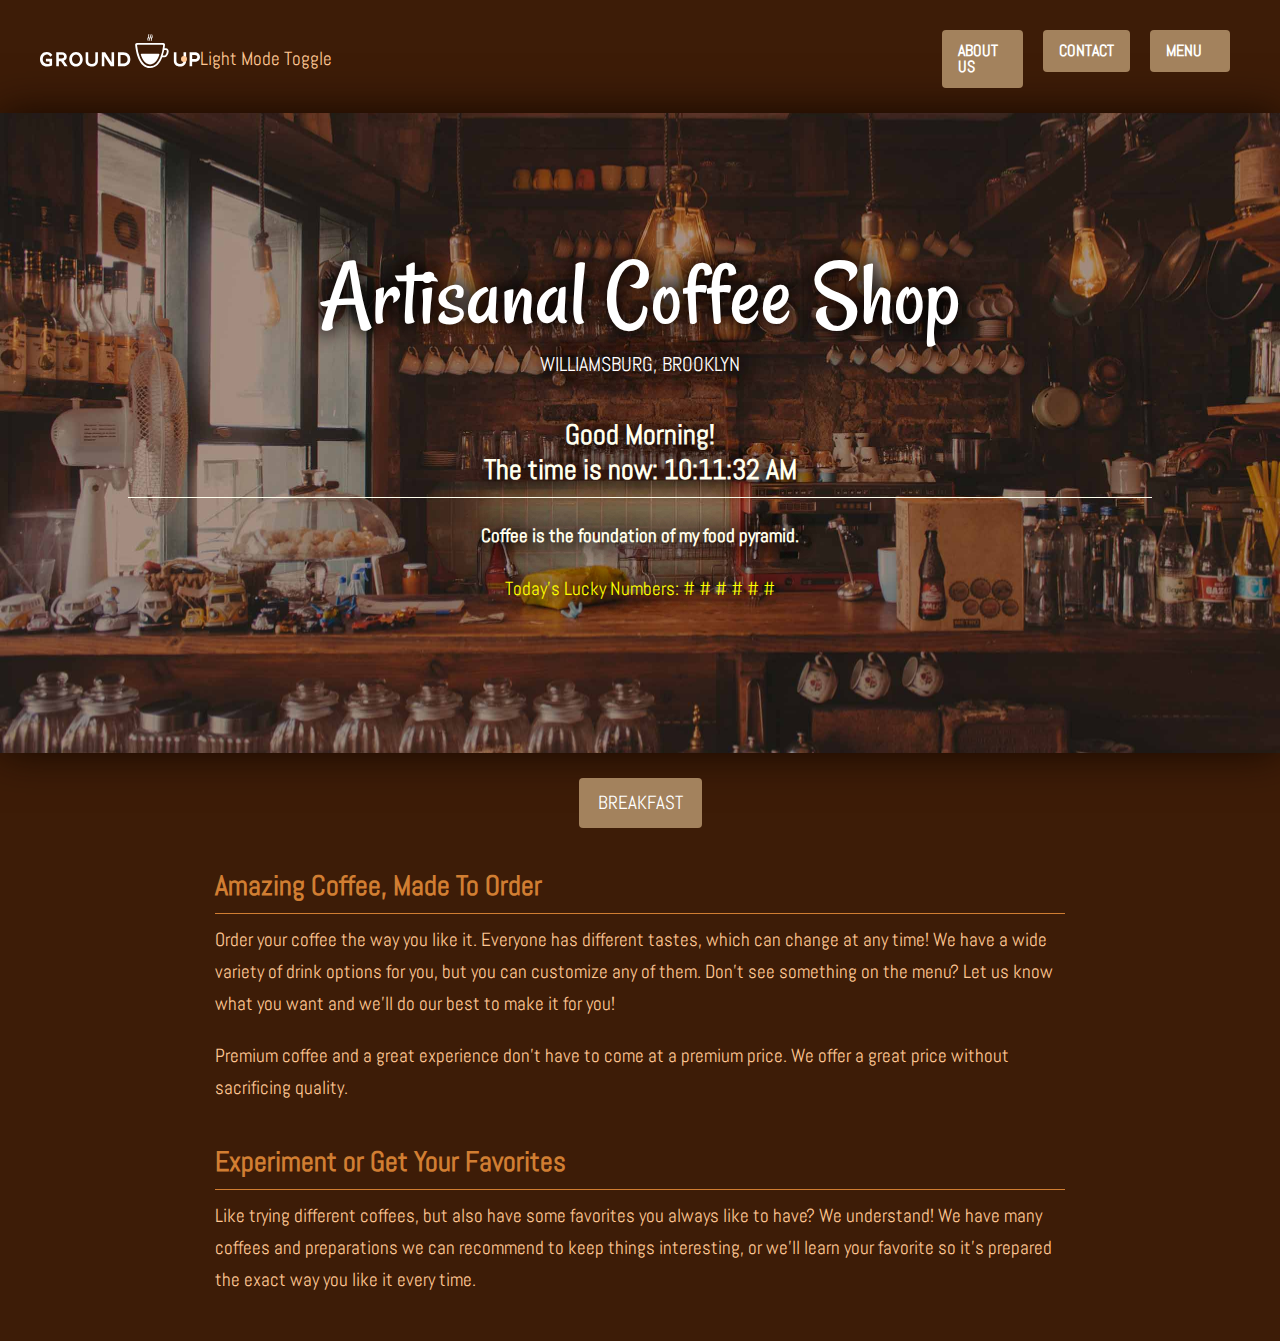
<file: index.html>
<!DOCTYPE html>
<html lang="en">
<head>
	<meta charset="UTF-8">
	<meta name="viewport" content="width=device-width, initial-scale=1">
	<title>Coffee Shop in Williamsburg, Brooklyn - Ground Up</title>
	<link rel="preconnect" href="https://fonts.googleapis.com">
	<link rel="preconnect" href="https://fonts.gstatic.com" crossorigin>
	<link href="https://fonts.googleapis.com/css2?family=Abel&family=Rancho&display=swap" rel="stylesheet">
	<link rel="stylesheet" href="css/main.css">
</head>
<body>
	<div class="wrapper">

		<header>
			<a href="index.html"><img src="img/logo.svg" class="logo" alt="Ground Up"></a>
			
			<li>
				<input type="checkbox" id="cb" checked style="position: absolute;top:-100px">
				<label for="cb"  style="margin-right: 0px;" id="light-label">Light Mode Toggle</label>
			</li>

			<!-- hamburger menu icon -->
			<label for="nav-cb">
				<img src="img/menu-icon.svg" id="burger">
			</label>
			<input type="checkbox" id="nav-cb" style="position:absolute; right:500px;top:-500px">
			<!-- to use ~ sibling selector in css, the nav must be the next sibling after the checkbox (this lets the checkbox state target the nav) -->
			


			<nav>
				<ul>
					<li class="button"><a href="about.html">About Us</a></li>
					<li class="button"><a href="menu.html">Contact</a></li>
					<li class="button"><a href="menu.html">Menu</a></li>
				</ul>
			</nav>

		</header>

		<div class="hero homepage">
			<h1>Artisanal Coffee Shop</h1>
			<h2>Williamsburg, Brooklyn</h2>
			<h3 style="color: #ffe">Timely Greeting Here</h3>
			<h4 style="color: #ffe">Foodie Quote</h4>

			<p style="color:#ff0">Today's Lucky Numbers: # # # # # #</p>

		</div>

		<main>
			<div id="current-menu">
				<!-- meal menu goes here... Breakfast, Lunch or Dinner based on current hour, which we get using JS -->
			</div>

			<h3>Amazing Coffee, Made To Order</h3>
			<p>Order your coffee the way you like it. Everyone has different tastes, which can change at any time! We have a wide variety of drink options for you, but you can customize any of them. Don’t see something on the menu? Let us know what you want and we’ll do our best to make it for you!</p>
			<p>Premium coffee and a great experience don’t have to come at a premium price. We offer a great price without sacrificing quality.</p>
		
			<h3>Experiment or Get Your Favorites</h3>
			<p>Like trying different coffees, but also have some favorites you always like to have? We understand! We have many coffees and preparations we can recommend to keep things interesting, or we’ll learn your favorite so it’s prepared the exact way you like it every time.</p>
		</main>
	</div>

	<script src="js/groundup-timely-menu.js"></script>

</body>
</html>
</file>
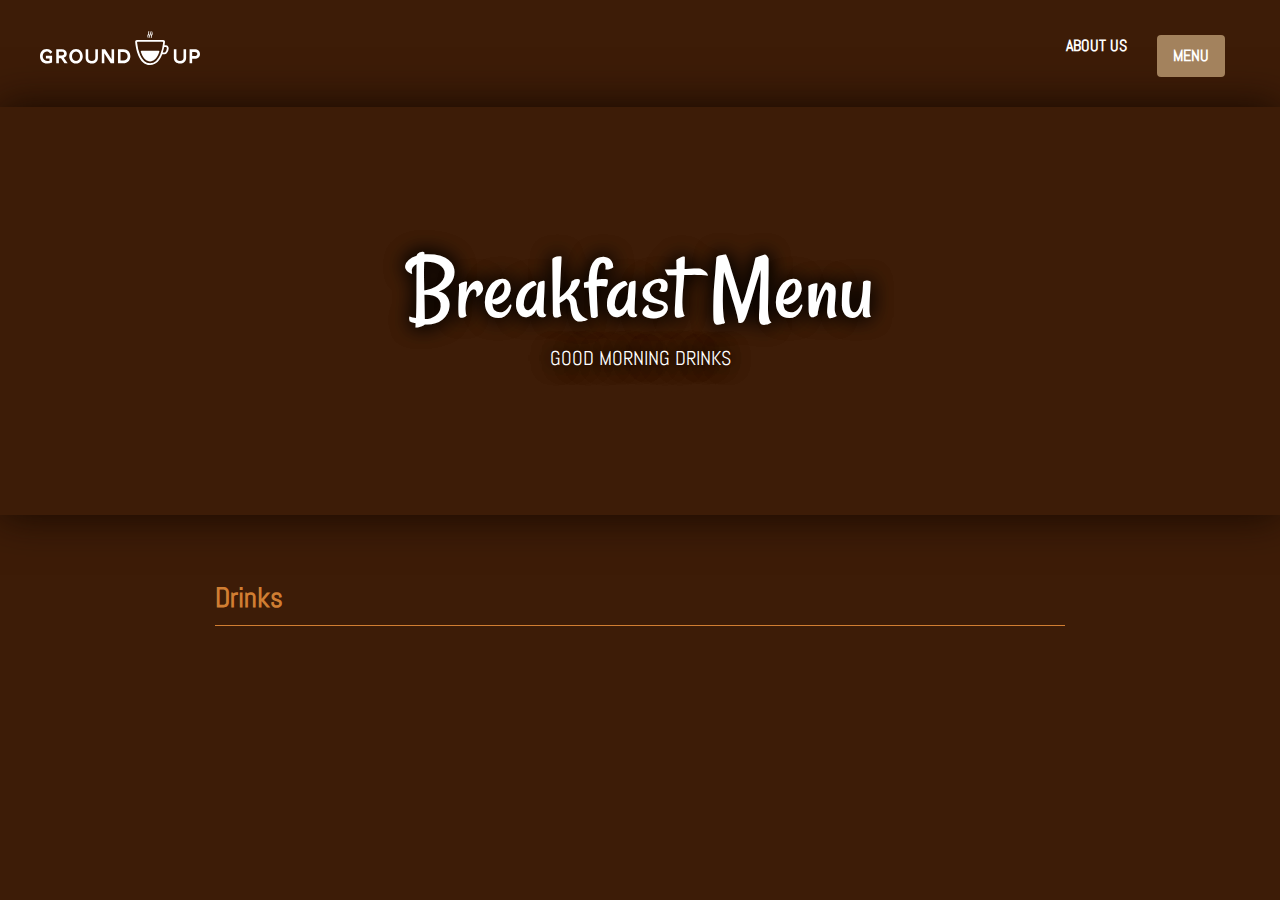
<file: breakfast.html>
<!DOCTYPE html>
<html lang="en">
<head>
	<meta charset="UTF-8">
	<meta name="viewport" content="width=device-width, initial-scale=1">
	<title>Breakfast Menu - Ground Up</title>
	<link rel="preconnect" href="https://fonts.googleapis.com">
	<link rel="preconnect" href="https://fonts.gstatic.com" crossorigin>
	<link href="https://fonts.googleapis.com/css2?family=Abel&family=Rancho&display=swap" rel="stylesheet">
	<link rel="stylesheet" href="css/main.css">
</head>
<body>
	<div class="wrapper">

		<header>
			<a href="index.html"><img src="img/logo.svg" class="logo" alt="Ground Up"></a>
			<nav>
				<ul>
					<li><a href="about.html">About Us</a></li>
					<li><a href="menu.html" class="button">Menu</a></li>
				</ul>
			</nav>
		</header>

		<div class="hero">
			<h1>Breakfast Menu</h1>
			<h2>Good Morning Drinks</h2>
		</div>

		<main>
			<h3>Drinks</h3>
		</main>
	</div>

	<script></script>
</body>
</html>
</file>
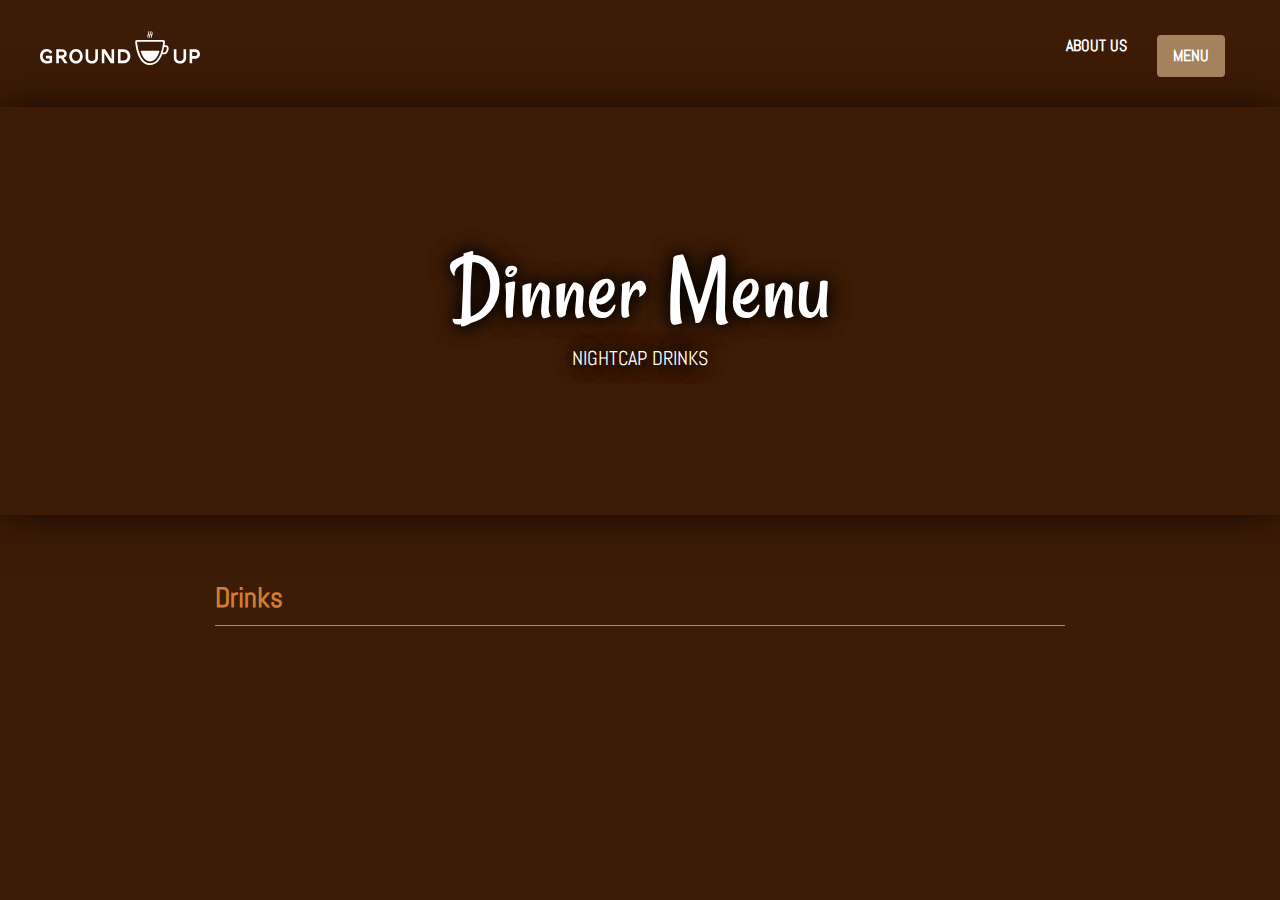
<file: dinner.html>
<!DOCTYPE html>
<html lang="en">
<head>
	<meta charset="UTF-8">
	<meta name="viewport" content="width=device-width, initial-scale=1">
	<title>Dinner Menu - Ground Up</title>
	<link rel="preconnect" href="https://fonts.googleapis.com">
	<link rel="preconnect" href="https://fonts.gstatic.com" crossorigin>
	<link href="https://fonts.googleapis.com/css2?family=Abel&family=Rancho&display=swap" rel="stylesheet">
	<link rel="stylesheet" href="css/main.css">
</head>
<body>
	<div class="wrapper">

		<header>
			<a href="index.html"><img src="img/logo.svg" class="logo" alt="Ground Up"></a>
			<nav>
				<ul>
					<li><a href="about.html">About Us</a></li>
					<li><a href="menu.html" class="button">Menu</a></li>
				</ul>
			</nav>
		</header>

		<div class="hero">
			<h1>Dinner Menu</h1>
			<h2>Nightcap Drinks</h2>
		</div>

		<main>
			<h3>Drinks</h3>
		</main>
	</div>

	<script></script>
</body>
</html>
</file>
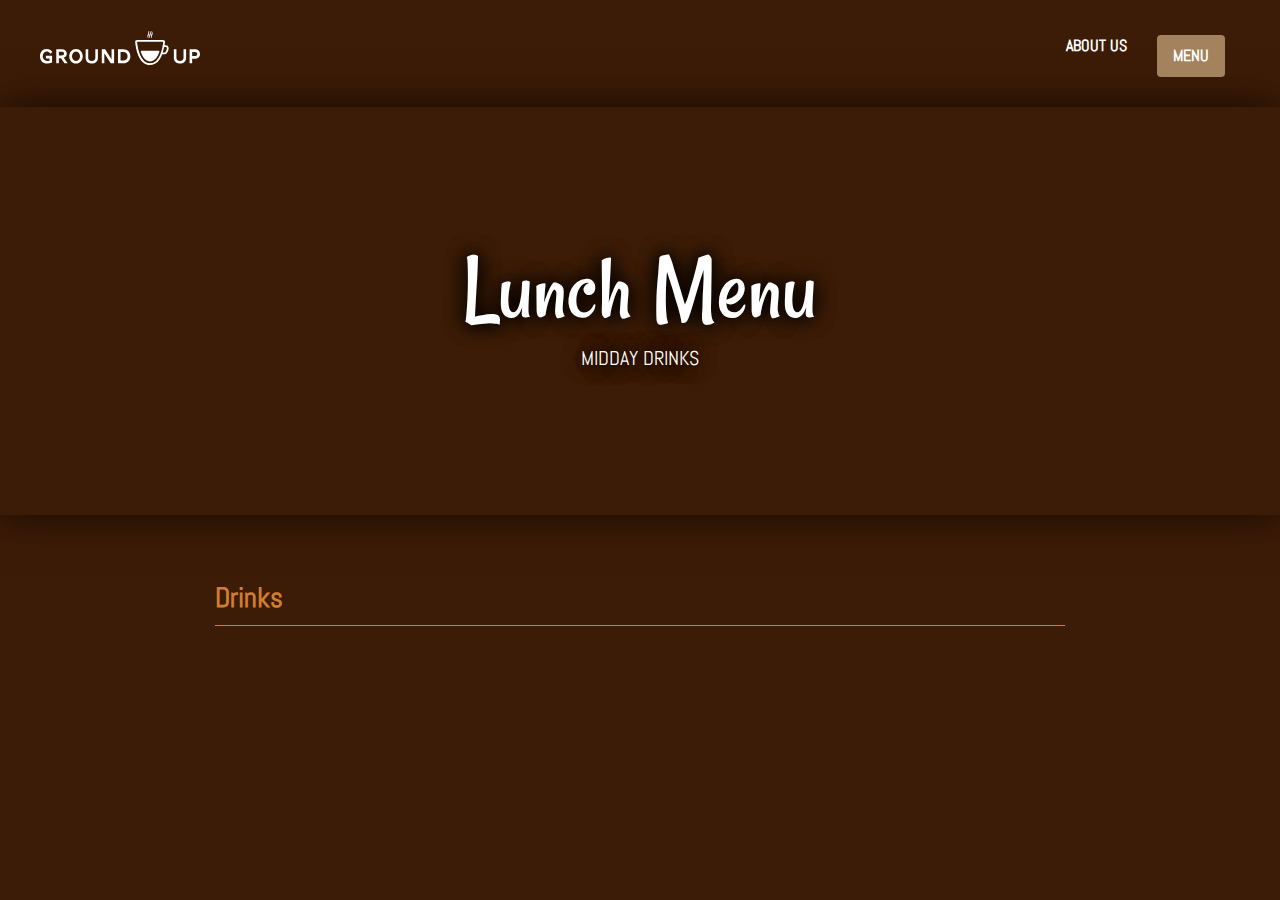
<file: lunch.html>
<!DOCTYPE html>
<html lang="en">
<head>
	<meta charset="UTF-8">
	<meta name="viewport" content="width=device-width, initial-scale=1">
	<title>Lunch Menu - Ground Up</title>
	<link rel="preconnect" href="https://fonts.googleapis.com">
	<link rel="preconnect" href="https://fonts.gstatic.com" crossorigin>
	<link href="https://fonts.googleapis.com/css2?family=Abel&family=Rancho&display=swap" rel="stylesheet">
	<link rel="stylesheet" href="css/main.css">
</head>
<body>
	<div class="wrapper">

		<header>
			<a href="index.html"><img src="img/logo.svg" class="logo" alt="Ground Up"></a>
			<nav>
				<ul>
					<li><a href="about.html">About Us</a></li>
					<li><a href="menu.html" class="button">Menu</a></li>
				</ul>
			</nav>
		</header>

		<div class="hero">
			<h1>Lunch Menu</h1>
			<h2>Midday Drinks</h2>
		</div>

		<main>
			<h3>Drinks</h3>
		</main>
	</div>

	<script></script>
</body>
</html>
</file>
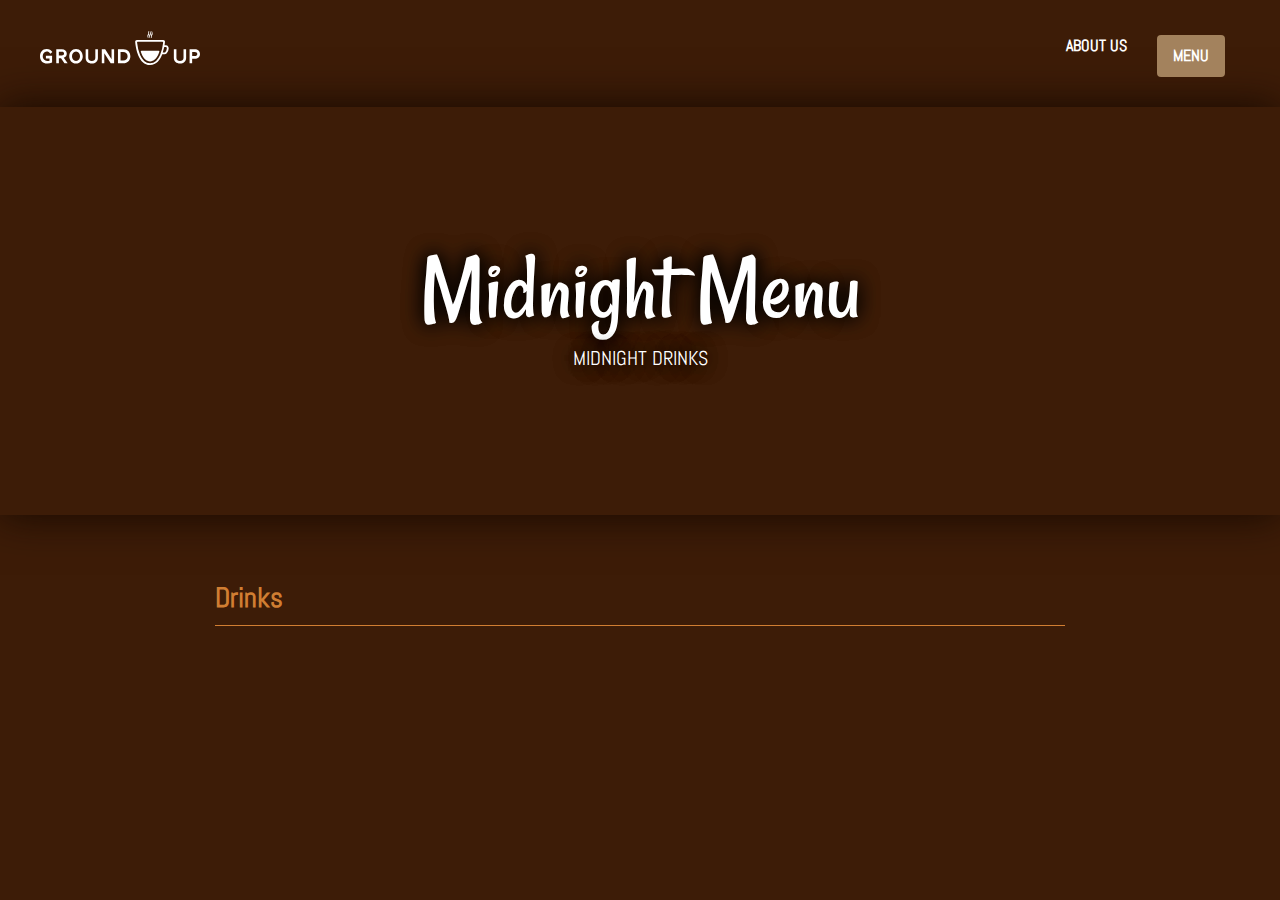
<file: midnight.html>
<!DOCTYPE html>
<html lang="en">
<head>
	<meta charset="UTF-8">
	<meta name="viewport" content="width=device-width, initial-scale=1">
	<title>Breakfast Menu - Ground Up</title>
	<link rel="preconnect" href="https://fonts.googleapis.com">
	<link rel="preconnect" href="https://fonts.gstatic.com" crossorigin>
	<link href="https://fonts.googleapis.com/css2?family=Abel&family=Rancho&display=swap" rel="stylesheet">
	<link rel="stylesheet" href="css/main.css">
</head>
<body>
	<div class="wrapper">

		<header>
			<a href="index.html"><img src="img/logo.svg" class="logo" alt="Ground Up"></a>
			<nav>
				<ul>
					<li><a href="about.html">About Us</a></li>
					<li><a href="menu.html" class="button">Menu</a></li>
				</ul>
			</nav>
		</header>

		<div class="hero">
			<h1>Midnight Menu</h1>
			<h2>Midnight Drinks</h2>
		</div>

		<main>
			<h3>Drinks</h3>
		</main>
	</div>

	<script></script>
</body>
</html>
</file>
<file: css/main.css>
body {
	font-family: 'Abel', sans-serif;
	font-size: 19px;
	color: #ffc793;
	background-color: #3d1c07;
	margin: 0;
	min-width: 320px;
}

/* nav mobile burger menu icon */
#burger {
	cursor: pointer;
}

h1 {
	font-family: 'Rancho', sans-serif;
	font-size: 95px;
	line-height: 90px;
	font-weight: 400;
	margin-top: 10px;
	margin-bottom: 10px;
}
h2 {
	font-size: 20px;
	font-weight: normal;
	text-transform: uppercase;
	margin-top: 0;
}
h3 {
	font-size: 28px;
	color: #d17e32;
	border-bottom: 1px solid currentColor;
	padding-bottom: 10px;
	margin-top: 40px;
	margin-bottom: 10px;
}
p {
	line-height: 32px;
	margin-top: 0;
	margin-bottom: 20px;
}
a {
	color: inherit;
	text-decoration: none;
}
.wrapper {
	margin-right: auto;
	margin-left: auto;
}
.button {
	background-color: #a3825d;
	color: #fff;
	padding: .8em 1em;
	border-radius: 4px;
	text-transform: uppercase;
	text-decoration: none;
	display: inline-block;
	line-height: 1;
}
.call-to-action {
	text-align: center;
	margin-bottom: 60px;
}
header {
	padding: 20px;
	display: flex;
	align-items: center;
	justify-content: space-between;

	/* border: 2px dashed lime; */
}
.logo {
	width: 125px;
	margin-top: -6%;
}
nav {
	margin-left: auto;
	font-size: 15px;
	text-transform: uppercase;
	display: none; /* hides nav in mobile view */
	/* transition: all .2s ease; */

	/* border: 3px dashed coral; */
}
nav ul {
	list-style-type: none;
	margin: 0;
	padding: 0;
	display: flex;
	flex-direction: column;
	justify-content: flex-start;
	align-items: flex-start;
	overflow-x: hidden;
	width:800px ;
	
	
}

nav li {
	margin: 0 10px;
	/* background-color: #3d1c07; */
	width: 100%;
	color: #fff;
	padding: 5px;
	font-weight: bold;
	font-size: 16px;

}

/* when the nav checkbox is checked, target the nav */
/* cb is checked/unchecked by clicking the burger icon which is inside the label */
#nav-cb:checked ~ nav{
	display: block; /* show nav when cb is checked */
	position: absolute;
	top: 70px;
	height: auto;
	overflow-y: auto;
}

.hero {
	text-align: center;
	padding: 10%;
	color: #fff;
	background-position: center;
	background-repeat: no-repeat;
	background-size: cover;
	text-shadow: 0 0 20px #000, 0 0 20px #000;
	box-shadow: 0 0 40px #150800;
}
.hero.homepage {
	background-image: url(../img/hero.jpg);
}
main {
	max-width: 850px;
	padding: 25px;
	margin-right: auto;
	margin-left: auto;
}
#current-menu {
	text-align: center;
}

@media (min-width: 420px) {
	header {
		padding: 30px 40px 25px;
	}
	.logo {
		width: 160px;
	}
}

/* show nav, hide burger on wider screens */
@media (min-width: 700px) {
	nav {
		display: block;
		position: static;
	}

	nav ul {
		flex-direction: row;
		width: auto;
	}

	#burger {
		display: none;
	}

	#nav-cb:checked ~ nav{
		display: block; /* show nav when cb is checked */
		position: static;
		top: 70px;
	}

}
</file>
